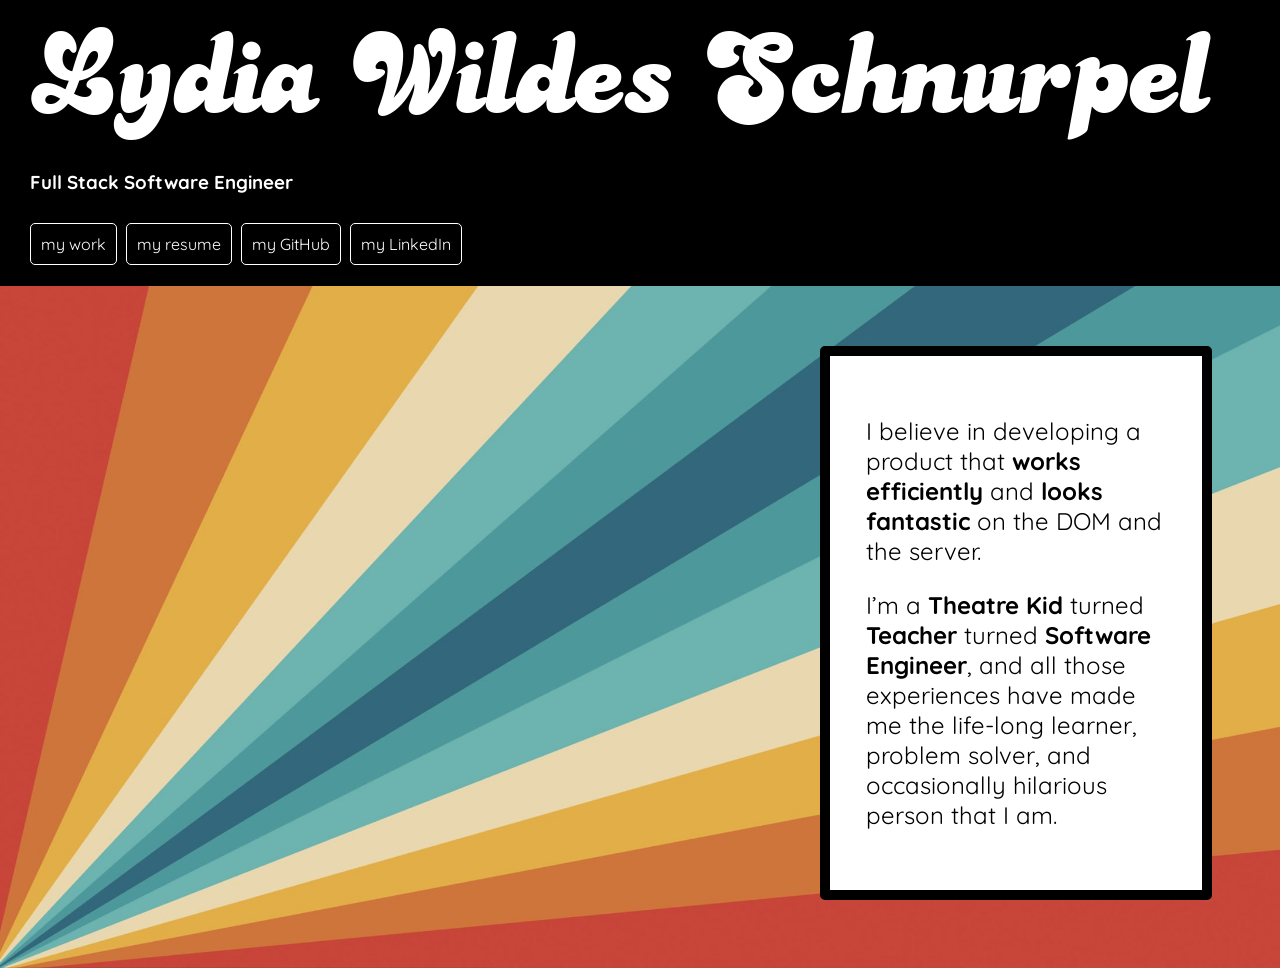
<file: index.html>
<!DOCTYPE html>
<html lang="en">
<head>
    <meta charset="UTF-8">
    <meta http-equiv="X-UA-Compatible" content="IE=edge">
    <meta name="viewport" content="width=device-width, initial-scale=1.0">
    <link rel="stylesheet" href="./styles.css">
    <link href="https://fonts.googleapis.com/css2?family=Quicksand&family=Sacramento&display=swap" rel="stylesheet">
    <link href="https://fonts.googleapis.com/css2?family=Quicksand:wght@400;500;600&family=Sacramento&display=swap" rel="stylesheet">
    <title>Lydia Wildes Schnurpel</title>
    <link rel="icon" type="image/x-icon" href="./favicon.ico">
</head>
<body id="home-page">
   
    <div id="home-header">
        <p id="home-name">Lydia Wildes Schnurpel</p>
        <h3 class="home-title">Full Stack Software Engineer</h3>
        <a href="./work.html">my work</a>
        <a href="./resume.html">my resume</a>
        <a href="https://github.com/lgwildes" target="_blank">my GitHub</a>
        <a href="https://www.linkedin.com/in/lydia-wildes-schnurpel-3275ab96/" target="_blank">my LinkedIn</a>
    </div>
    <div>
        
    </div>
    <div id="home-body">
    <div id="home-blurb">
        <p>I believe in developing a product that <b>works efficiently</b> and <b>looks fantastic</b> on the DOM and the server.</p>
        <p>I’m a <b>Theatre Kid</b> turned <b>Teacher</b> turned <b>Software Engineer</b>, and all those experiences have made me the life-long learner, problem solver, and occasionally hilarious person that I am. </p>
    </div>
    </div>
</body>
</html>
</file>
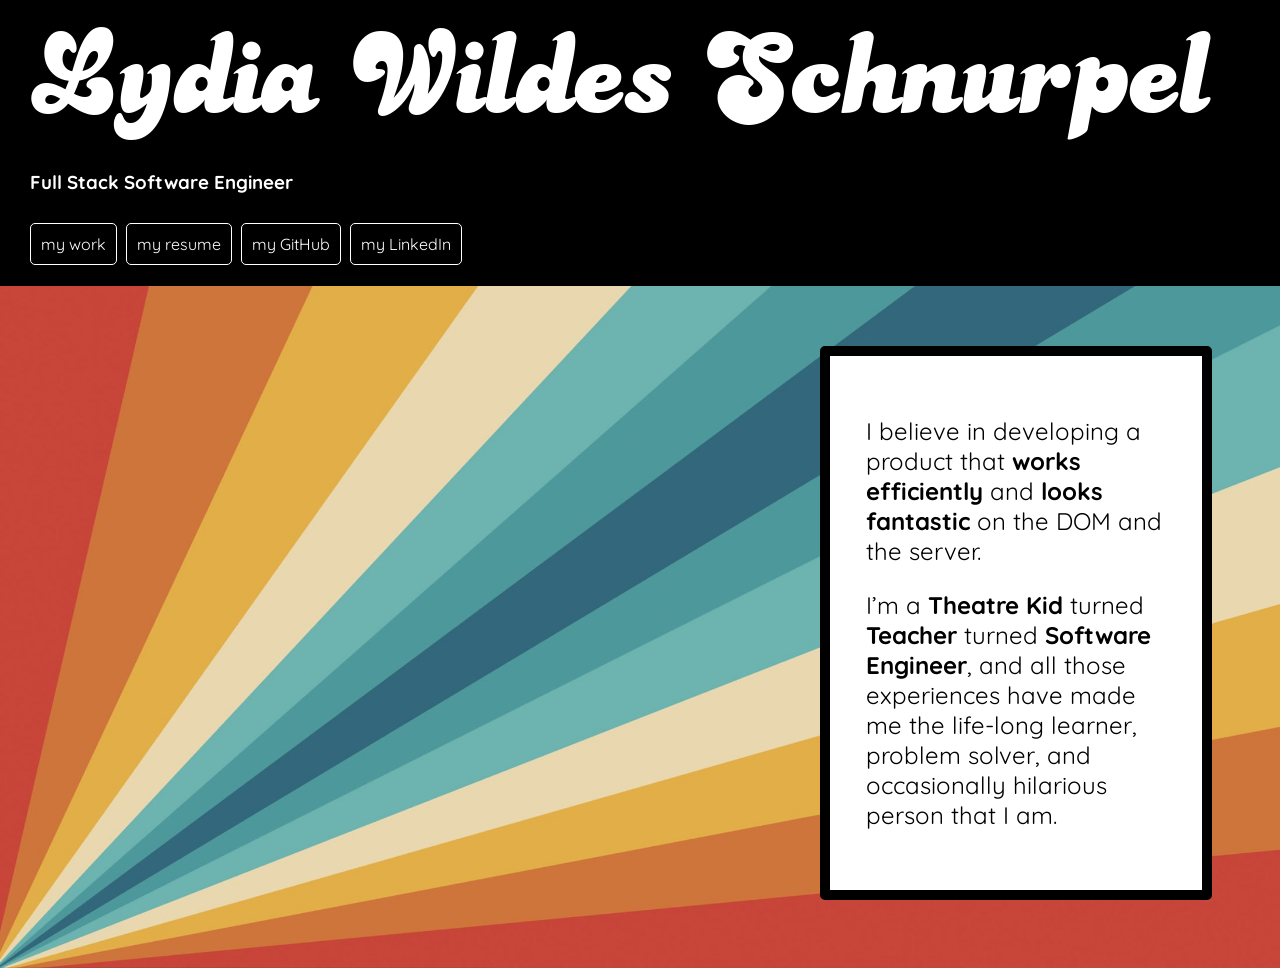
<file: html files/index.html>
<!DOCTYPE html>
<html lang="en">
<head>
    <meta charset="UTF-8">
    <meta http-equiv="X-UA-Compatible" content="IE=edge">
    <meta name="viewport" content="width=device-width, initial-scale=1.0">
    <link rel="stylesheet" href="./styles.css">
    <link href="https://fonts.googleapis.com/css2?family=Quicksand&family=Sacramento&display=swap" rel="stylesheet">
    <link href="https://fonts.googleapis.com/css2?family=Quicksand:wght@400;500;600&family=Sacramento&display=swap" rel="stylesheet">
    <title>Lydia Wildes Schnurpel</title>
    <link rel="icon" type="image/x-icon" href="favicon.ico">
</head>
<body id="home-page">
   
    <div id="home-header">
        <p id="home-name">Lydia Wildes Schnurpel</p>
        <h3 class="home-title">Full Stack Software Engineer</h3>
        <a href="./work.html">my work</a>
        <a href="./resume.html">my resume</a>
        <a href="https://github.com/lgwildes" target="_blank">my GitHub</a>
        <a href="https://www.linkedin.com/in/lydia-wildes-schnurpel-3275ab96/" target="_blank">my LinkedIn</a>
    </div>
    <div>
        
    </div>
    <div id="home-body">
    <div id="home-blurb">
        <p>I believe in developing a product that <b>works efficiently</b> and <b>looks fantastic</b> on the DOM and the server.</p>
        <p>I’m a <b>Theatre Kid</b> turned <b>Teacher</b> turned <b>Software Engineer</b>, and all those experiences have made me the life-long learner, problem solver, and occasionally hilarious person that I am. </p>
    </div>
    </div>
</body>
</html>
</file>
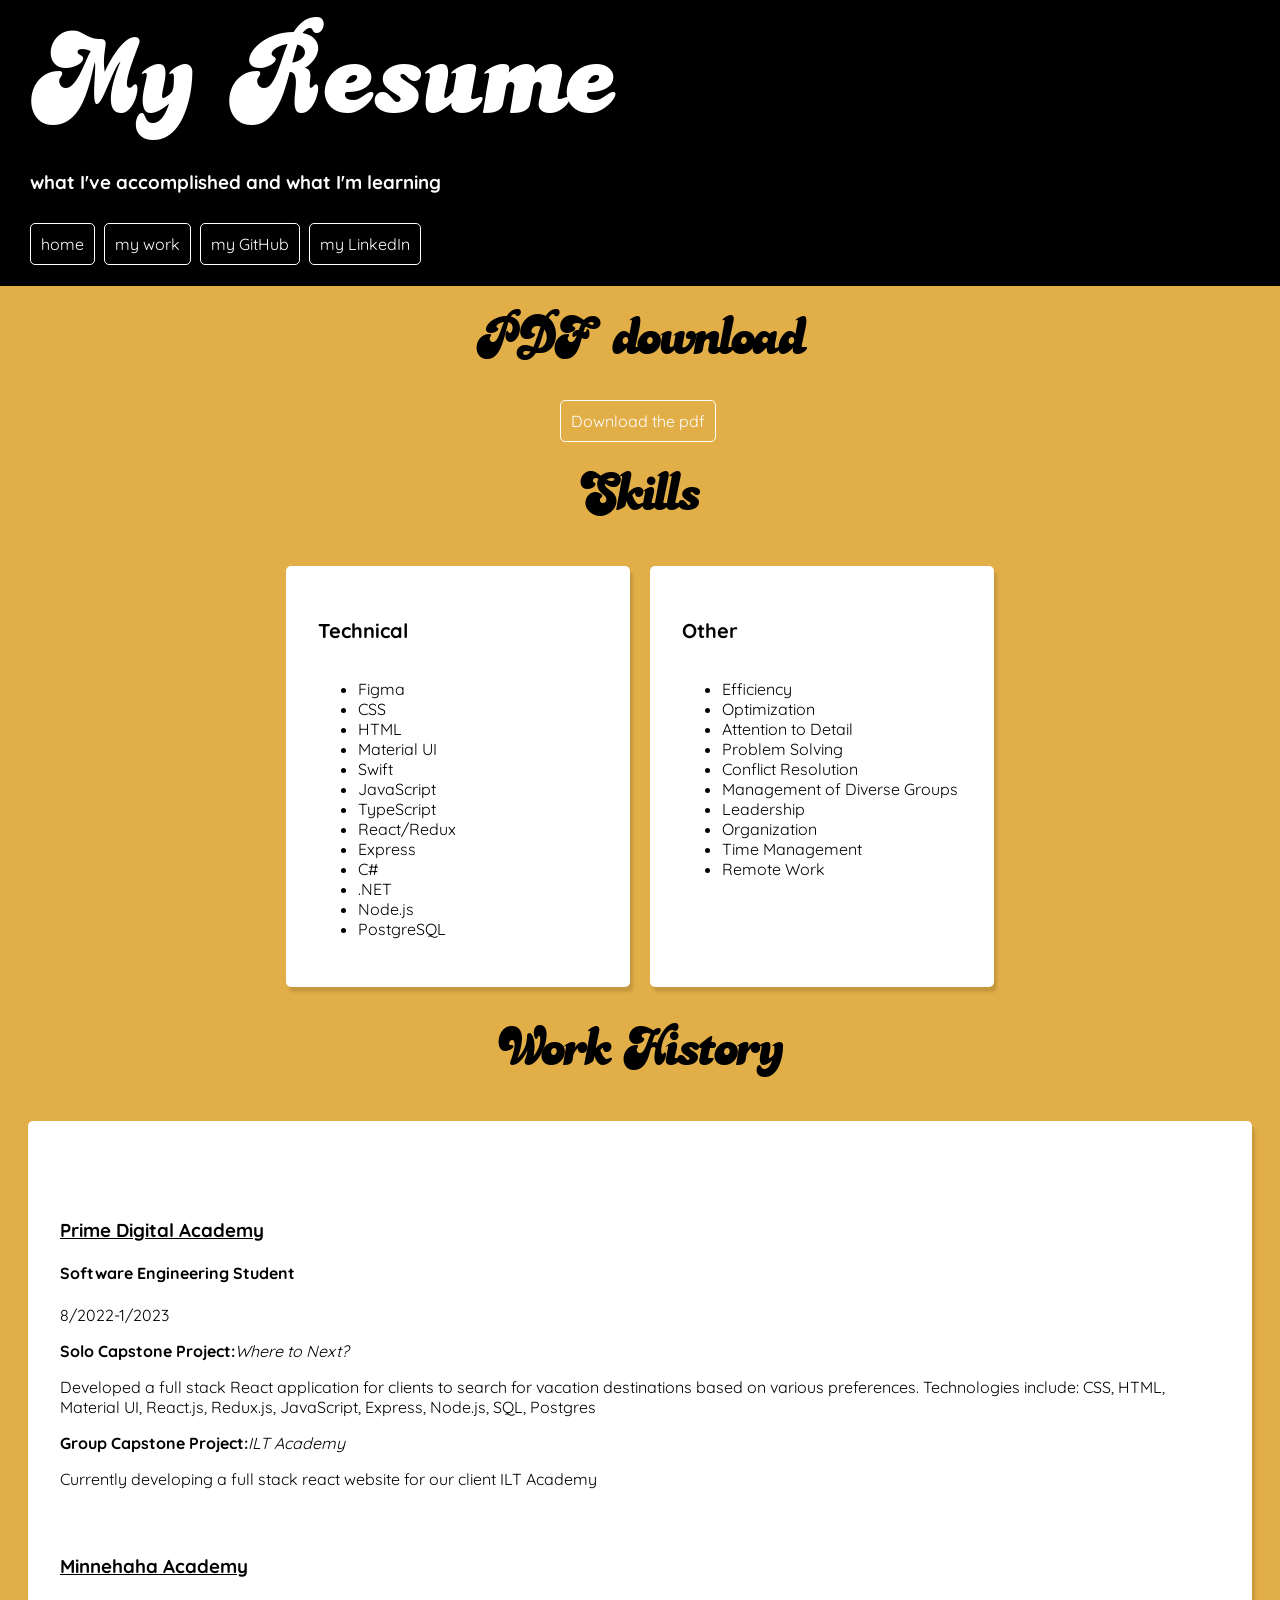
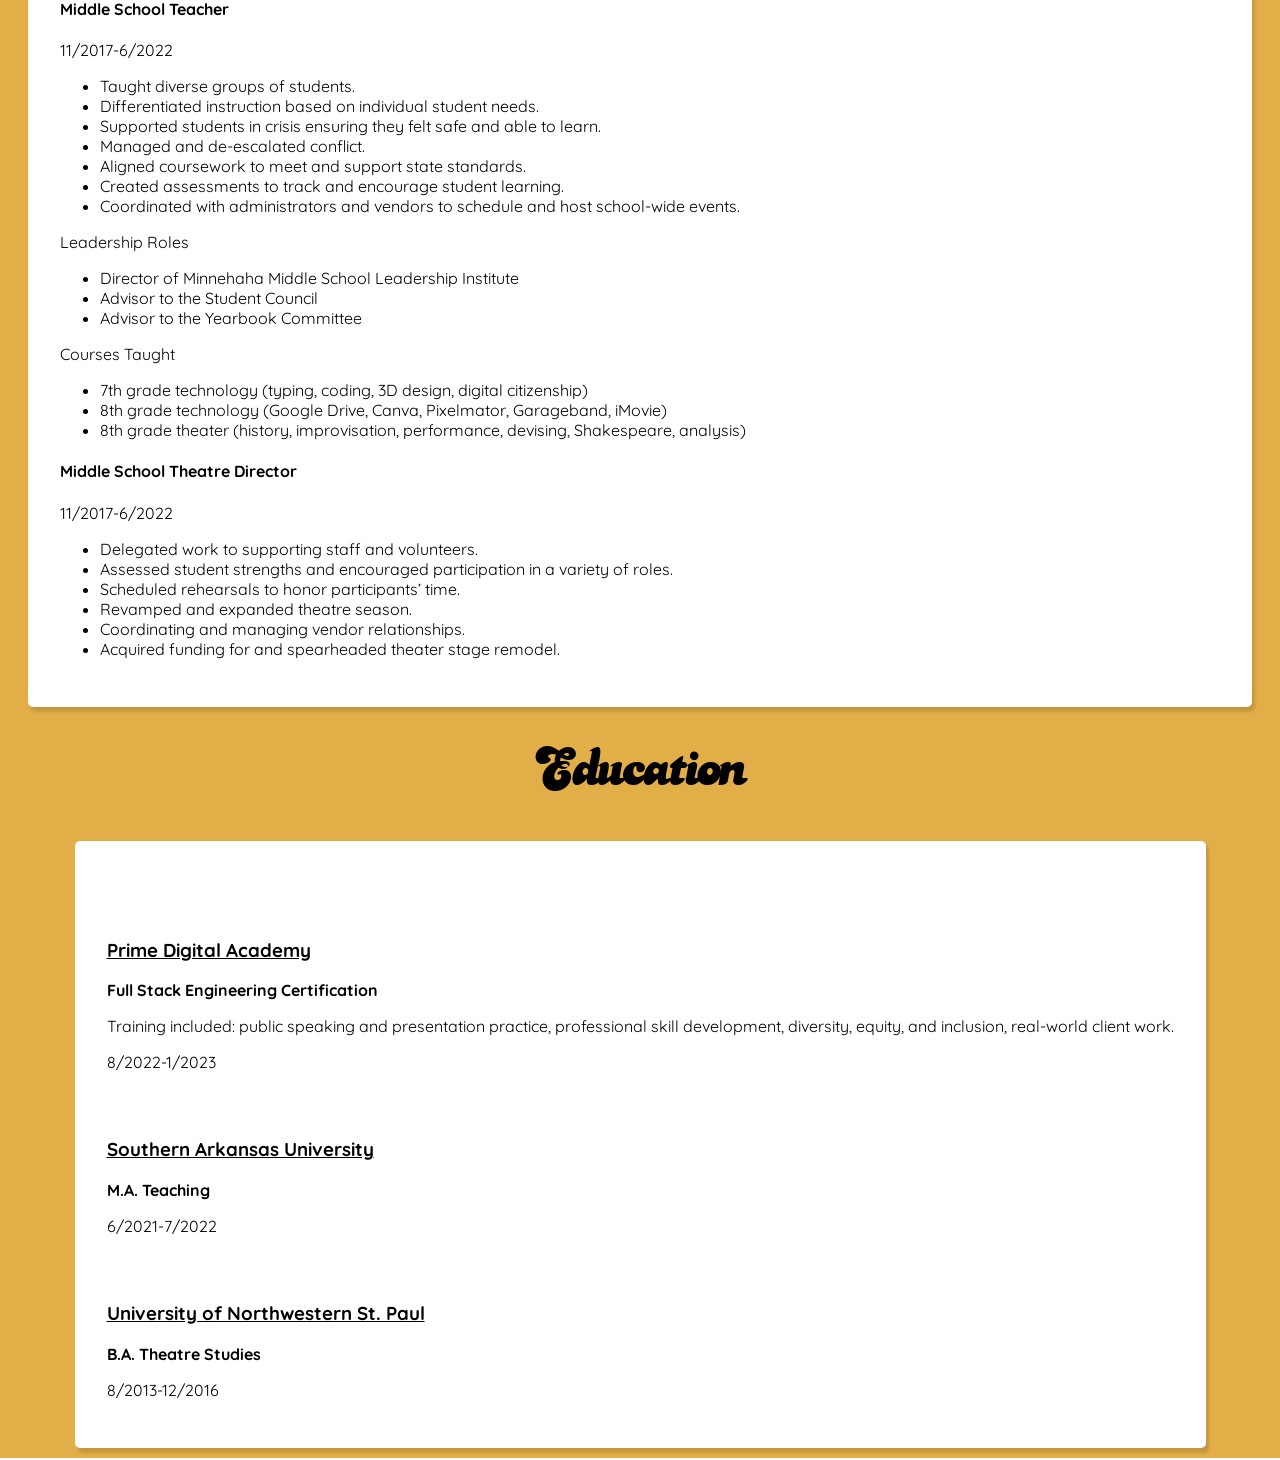
<file: resume.html>
<!DOCTYPE html>
<html lang="en">
<head>
    <meta charset="UTF-8">
    <meta http-equiv="X-UA-Compatible" content="IE=edge">
    <meta name="viewport" content="width=device-width, initial-scale=1.0">
    <link rel="stylesheet" href="styles.css">
    <link href="https://fonts.googleapis.com/css2?family=Quicksand&family=Sacramento&display=swap" rel="stylesheet">
    <link href="https://fonts.googleapis.com/css2?family=Quicksand:wght@400;500;600&family=Sacramento&display=swap" rel="stylesheet">
    <title>LWS Resume</title>
    <link rel="icon" type="image/x-icon" href="./favicon.ico">
</head>
<body>
    <div class="page-header">
        <p id="resume-title">My Resume</p>
        <h3 class="home-title">what I've accomplished and what I'm learning</h3>
        <a href="./index.html">home</a>
        <a href="./work.html">my work</a>
        <a href="https://github.com/lgwildes" target="_blank">my GitHub</a>
        <a href="https://www.linkedin.com/in/lydia-wildes-schnurpel-3275ab96/" target="_blank">my LinkedIn</a>
    </div>
    <div id="resume-background">
        <div id="resume-body">
            <p class="section-title">PDF download</p>
            <a href="../Lydia Wildes Schnurpel Resume 12:5.pdf" download="Lydia-Wildes-Schnurpel-Resume">Download the pdf</a>
            <p class="section-title">Skills</p>
                <div id="resume-skills">
                    <div id="skills-body">
                        
                        <div class="skills-area">
                            <h3 class="skills-header">Technical</h3>
                            <ul>
                                <li>Figma</li>
                                <li>CSS</li>
                                <li>HTML</li>
                                <li>Material UI</li>
                                <li>Swift</li>
                                <li>JavaScript</li>
                                <li>TypeScript</li>
                                <li>React/Redux</li>
                                <li>Express</li>
                                <li>C#</li>
                                <li>.NET</li>
                                <li>Node.js</li>
                                <li>PostgreSQL</li>
                            </ul>
                        </div>
                        <div class="skills-area">
                            <h3 class="skills-header">Other</h3>
                            <ul>
                                <li>Efficiency</li>
                                <li>Optimization</li>
                                <li>Attention to Detail</li>
                                <li>Problem Solving</li>
                                <li>Conflict Resolution</li>
                                <li>Management of Diverse Groups</li>
                                <li>Leadership</li>
                                <li>Organization</li>
                                <li>Time Management</li>
                                <li>Remote Work</li>
    
                            </ul>
                        </div>
                    </div>
                </div>
            <p class="section-title">Work History</p>
                <div id="resume-work">
                    <div>
                        <h3 class="employer">Prime Digital Academy</h3>
                        <h4>Software Engineering Student</h4>
                        <p>8/2022-1/2023</p>
                        <p><b>Solo Capstone Project:</b><em>Where to Next?</em></p>
                        <p>Developed a full stack React application for clients to search for vacation destinations based on various preferences. Technologies include: CSS, HTML, Material UI, React.js, Redux.js, JavaScript, Express, Node.js, SQL, Postgres</p>
                        <p><b>Group Capstone Project:</b><em>ILT Academy</em></p>
                        <p>Currently developing a full stack react website for our client ILT Academy</p>
                    </div>
                   <div>
                        <h3 class="employer">Minnehaha Academy</h3>
                        <h4>Middle School Teacher</h4>
                        <p>11/2017-6/2022</p>
                        <ul>
                            <li>Taught diverse groups of students.</li>
                            <li>Differentiated instruction based on individual student needs.</li>
                            <li>Supported students in crisis ensuring they felt safe and able to learn.</li>
                            <li>Managed and de-escalated conflict.</li>
                            <li>Aligned coursework to meet and support state standards.</li>
                            <li>Created assessments to track and encourage student learning.
                            </li>
                            <li>Coordinated with administrators and vendors to schedule and host school-wide events.</li>
                        </ul>
                        <p>Leadership Roles</p>
                        <ul>
                            <li>Director of Minnehaha Middle School Leadership Institute</li>
                            <li>Advisor to the Student Council</li>
                            <li>Advisor to the Yearbook Committee</li>
                        </ul>
                        <p>Courses Taught</p>
                        <ul>
                            <li>7th grade technology (typing, coding, 3D design, digital citizenship)
                            </li>
                            <li>8th grade technology (Google Drive, Canva, Pixelmator, Garageband, iMovie)</li>
                            <li>8th grade theater (history, improvisation, performance, devising, Shakespeare, analysis)
                            </li>
                        </ul>
                        <h4>Middle School Theatre Director</h4>
                        <p>11/2017-6/2022</p>
                        <ul>
                            <li>Delegated work to supporting staff and volunteers.</li>
                            <li>Assessed student strengths and encouraged participation in a variety of roles.</li>
                            <li>Scheduled rehearsals to honor participants’ time.</li>
                            <li>Revamped and expanded theatre season.</li>
                            <li>Coordinating and managing vendor relationships.</li>
                            <li>Acquired funding for and spearheaded theater stage remodel.</li>
    
                        </ul>
    
                   </div>
    
                    
                </div>
            <p class="section-title">Education</p>
                <div id="resume-education">
                    <div >
                        <h3 class="employer">Prime Digital Academy</h3>
                        <p><b>Full Stack Engineering Certification</b></p>
                        <p>Training included: public speaking and presentation practice, professional skill development, diversity, equity, and inclusion, real-world client work.</p>
                        <p>8/2022-1/2023</p>
                    </div>
                    <div>
                        <h3 class="employer">Southern Arkansas University</h3>
                        <p><b>M.A. Teaching</b></p>
                        <p>6/2021-7/2022</p>
                    </div>
                    <div>
                        <h3 class="employer">University of Northwestern St. Paul</h3>
                        <p><b>B.A. Theatre Studies</b></p>
                        <p>8/2013-12/2016</p>
                    </div>
                </div>
        </div>
    </div>
    
</body>
</html>
</file>
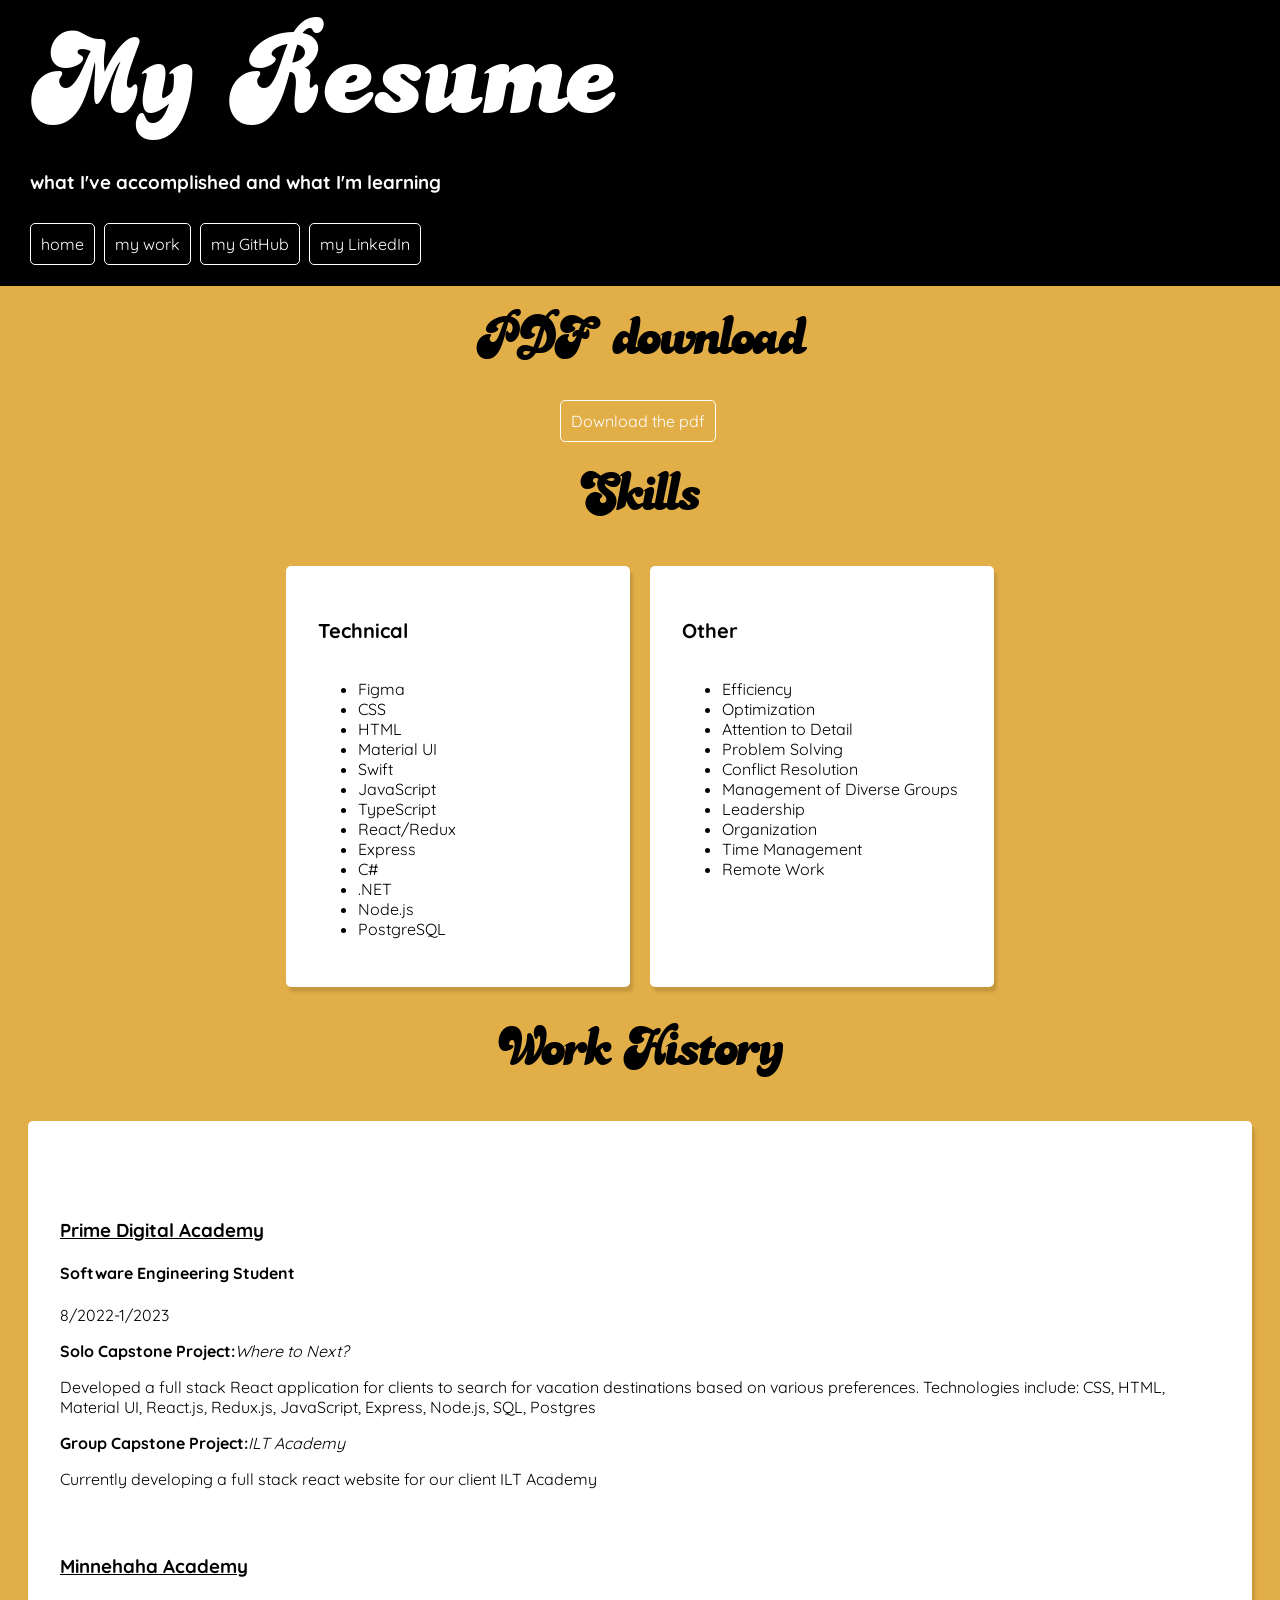
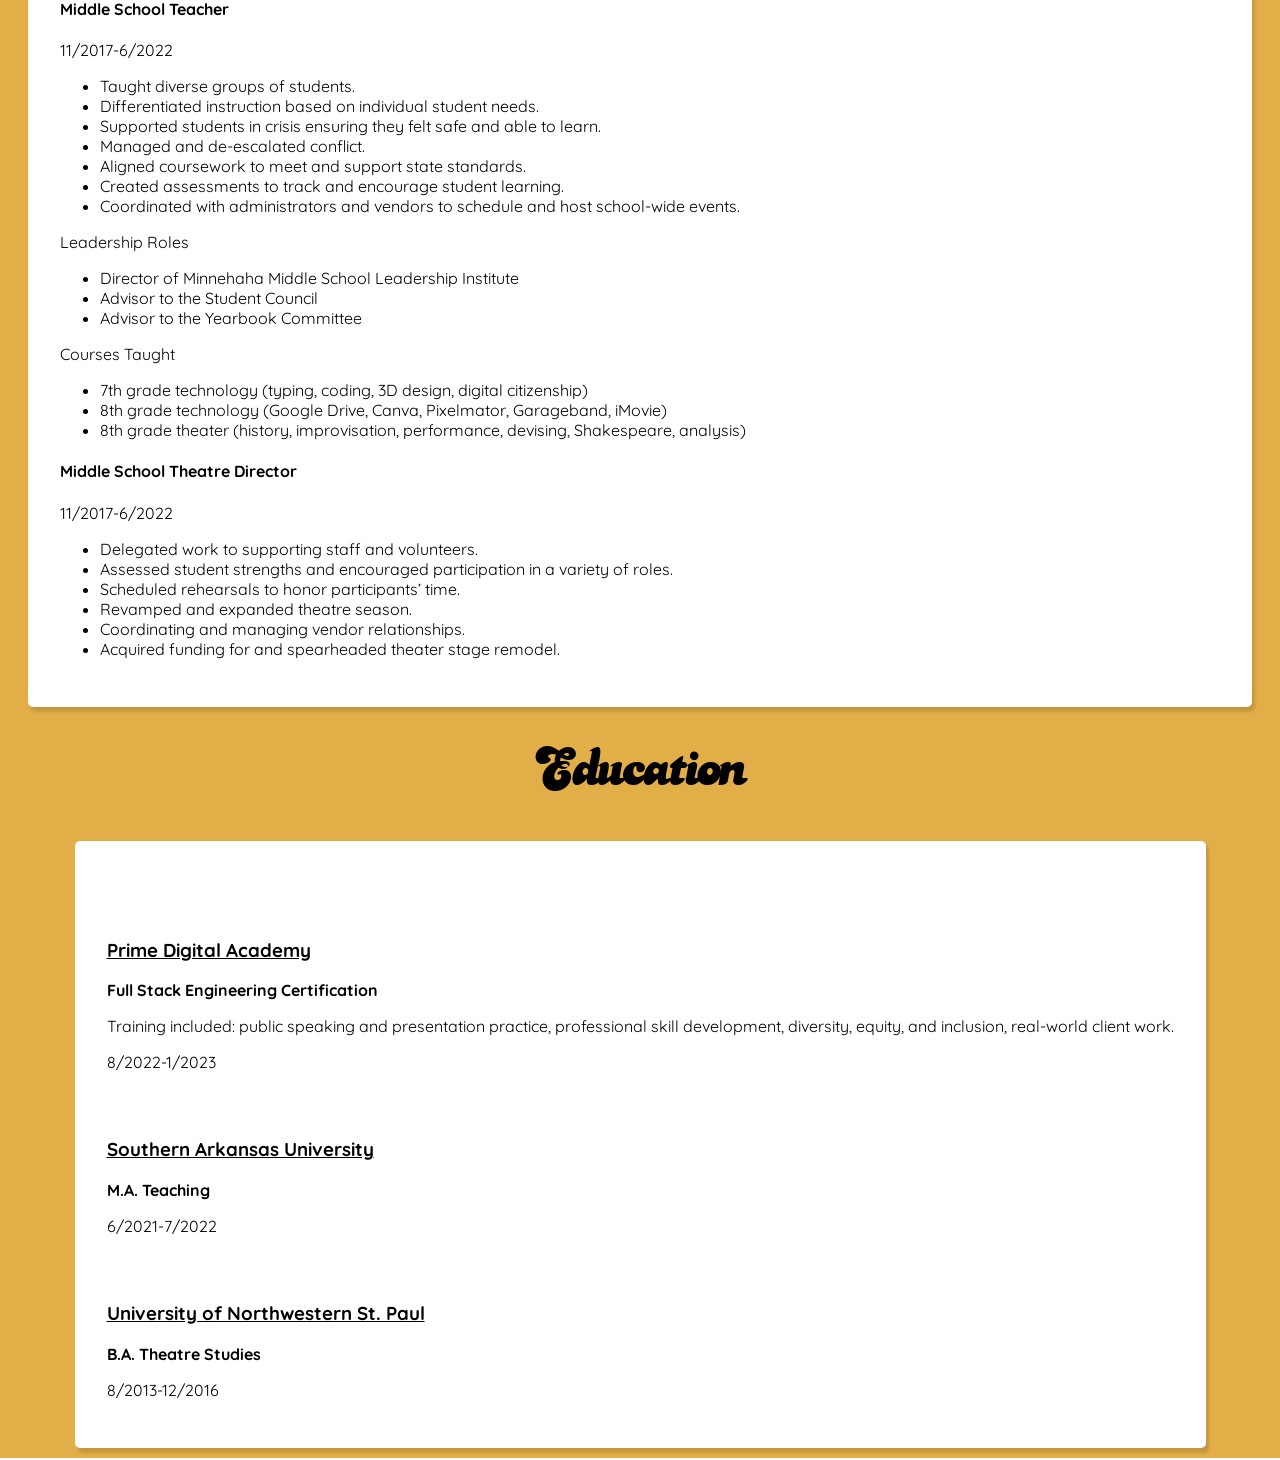
<file: html files/resume.html>
<!DOCTYPE html>
<html lang="en">
<head>
    <meta charset="UTF-8">
    <meta http-equiv="X-UA-Compatible" content="IE=edge">
    <meta name="viewport" content="width=device-width, initial-scale=1.0">
    <link rel="stylesheet" href="styles.css">
    <link href="https://fonts.googleapis.com/css2?family=Quicksand&family=Sacramento&display=swap" rel="stylesheet">
    <link href="https://fonts.googleapis.com/css2?family=Quicksand:wght@400;500;600&family=Sacramento&display=swap" rel="stylesheet">
    <title>LWS Resume</title>
    <link rel="icon" type="image/x-icon" href="favicon.ico">
</head>
<body>
    <div class="page-header">
        <p id="resume-title">My Resume</p>
        <h3 class="home-title">what I've accomplished and what I'm learning</h3>
        <a href="./index.html">home</a>
        <a href="./work.html">my work</a>
        <a href="https://github.com/lgwildes" target="_blank">my GitHub</a>
        <a href="https://www.linkedin.com/in/lydia-wildes-schnurpel-3275ab96/" target="_blank">my LinkedIn</a>
    </div>
    <div id="resume-background">
        <div id="resume-body">
            <p class="section-title">PDF download</p>
            <a href="../Lydia Wildes Schnurpel Resume 12:5.pdf" download="Lydia-Wildes-Schnurpel-Resume">Download the pdf</a>
            <p class="section-title">Skills</p>
                <div id="resume-skills">
                    <div id="skills-body">
                        
                        <div class="skills-area">
                            <h3 class="skills-header">Technical</h3>
                            <ul>
                                <li>Figma</li>
                                <li>CSS</li>
                                <li>HTML</li>
                                <li>Material UI</li>
                                <li>Swift</li>
                                <li>JavaScript</li>
                                <li>TypeScript</li>
                                <li>React/Redux</li>
                                <li>Express</li>
                                <li>C#</li>
                                <li>.NET</li>
                                <li>Node.js</li>
                                <li>PostgreSQL</li>
                            </ul>
                        </div>
                        <div class="skills-area">
                            <h3 class="skills-header">Other</h3>
                            <ul>
                                <li>Efficiency</li>
                                <li>Optimization</li>
                                <li>Attention to Detail</li>
                                <li>Problem Solving</li>
                                <li>Conflict Resolution</li>
                                <li>Management of Diverse Groups</li>
                                <li>Leadership</li>
                                <li>Organization</li>
                                <li>Time Management</li>
                                <li>Remote Work</li>
    
                            </ul>
                        </div>
                    </div>
                </div>
            <p class="section-title">Work History</p>
                <div id="resume-work">
                    <div>
                        <h3 class="employer">Prime Digital Academy</h3>
                        <h4>Software Engineering Student</h4>
                        <p>8/2022-1/2023</p>
                        <p><b>Solo Capstone Project:</b><em>Where to Next?</em></p>
                        <p>Developed a full stack React application for clients to search for vacation destinations based on various preferences. Technologies include: CSS, HTML, Material UI, React.js, Redux.js, JavaScript, Express, Node.js, SQL, Postgres</p>
                        <p><b>Group Capstone Project:</b><em>ILT Academy</em></p>
                        <p>Currently developing a full stack react website for our client ILT Academy</p>
                    </div>
                   <div>
                        <h3 class="employer">Minnehaha Academy</h3>
                        <h4>Middle School Teacher</h4>
                        <p>11/2017-6/2022</p>
                        <ul>
                            <li>Taught diverse groups of students.</li>
                            <li>Differentiated instruction based on individual student needs.</li>
                            <li>Supported students in crisis ensuring they felt safe and able to learn.</li>
                            <li>Managed and de-escalated conflict.</li>
                            <li>Aligned coursework to meet and support state standards.</li>
                            <li>Created assessments to track and encourage student learning.
                            </li>
                            <li>Coordinated with administrators and vendors to schedule and host school-wide events.</li>
                        </ul>
                        <p>Leadership Roles</p>
                        <ul>
                            <li>Director of Minnehaha Middle School Leadership Institute</li>
                            <li>Advisor to the Student Council</li>
                            <li>Advisor to the Yearbook Committee</li>
                        </ul>
                        <p>Courses Taught</p>
                        <ul>
                            <li>7th grade technology (typing, coding, 3D design, digital citizenship)
                            </li>
                            <li>8th grade technology (Google Drive, Canva, Pixelmator, Garageband, iMovie)</li>
                            <li>8th grade theater (history, improvisation, performance, devising, Shakespeare, analysis)
                            </li>
                        </ul>
                        <h4>Middle School Theatre Director</h4>
                        <p>11/2017-6/2022</p>
                        <ul>
                            <li>Delegated work to supporting staff and volunteers.</li>
                            <li>Assessed student strengths and encouraged participation in a variety of roles.</li>
                            <li>Scheduled rehearsals to honor participants’ time.</li>
                            <li>Revamped and expanded theatre season.</li>
                            <li>Coordinating and managing vendor relationships.</li>
                            <li>Acquired funding for and spearheaded theater stage remodel.</li>
    
                        </ul>
    
                   </div>
    
                    
                </div>
            <p class="section-title">Education</p>
                <div id="resume-education">
                    <div >
                        <h3 class="employer">Prime Digital Academy</h3>
                        <p><b>Full Stack Engineering Certification</b></p>
                        <p>Training included: public speaking and presentation practice, professional skill development, diversity, equity, and inclusion, real-world client work.</p>
                        <p>8/2022-1/2023</p>
                    </div>
                    <div>
                        <h3 class="employer">Southern Arkansas University</h3>
                        <p><b>M.A. Teaching</b></p>
                        <p>6/2021-7/2022</p>
                    </div>
                    <div>
                        <h3 class="employer">University of Northwestern St. Paul</h3>
                        <p><b>B.A. Theatre Studies</b></p>
                        <p>8/2013-12/2016</p>
                    </div>
                </div>
        </div>
    </div>
    
</body>
</html>
</file>
<file: styles.css>
@font-face {
    font-family: 'Gv. time';
    src: url('Gvtime-Regular.woff2') format('woff2'),
        url('Gvtime-Regular.woff') format('woff');
    font-weight:normal;
    font-style: normal;
    font-display: swap;
}



/* HOME PAGE */
#home-page{ 
    background-image: url("./WallpaperDog-20510060.jpg");
    background-size: cover;
}

#home-header{
    background-color: black;
    color:white;
    font-family: 'Quicksand', sans-serif;
    margin-left: -10px;
    margin-right: -10px;
    margin-top: -10px;
    padding: 2em;
}

#home-name{
    font-family: 'Gv. time' ;
    font-size: 128px;
    letter-spacing: 5px;
    line-height: 100px;
    margin-top: 10px;
    margin-bottom: 30px;
}

.home-title{
    margin-bottom: 40px;
}

#home-body{
    font-family: 'Quicksand', sans-serif;
    display: flex;
    flex-direction: row;
    justify-content: flex-end;
}
#home-blurb{
    
    width: 300px;
    background-color: white;
    border: 10px solid black;
    font-size: 24px;
    padding: 1.5em;
    margin: 2.5em;
    border-radius: 5px;
    
}

a{
    color: white;
    text-decoration: none;
    margin-right: 5px;
    padding: 10px;
    border: 1px solid white;
    border-radius: 5px;
}
a:hover{
    background-color: white;
    color:black;
}

/* WORK PAGE */
#work-page {
    background-color:rgb(108,180,175);
    font-family: 'Quicksand', sans-serif;
    display: flex;
    flex-direction: column;
    justify-content: center;
    align-content: center;
    align-items: center;
    margin-left:-10px;
    margin-right: -10px;

}

.page-header{
    background-color: black;
    color:white;
    font-family: 'Quicksand', sans-serif;
    margin-left: -10px;
    margin-right: -10px;
    margin-top: -10px;
    padding: 2em;
    
}

#work-title{
    font-family: 'Gv. time' ;
    font-size: 128px;
    letter-spacing: 5px;
    line-height: 100px;
    margin-top: 10px;
    margin-bottom: 30px;
}

.work-item{
    display: flex;
    align-content: center;
    background-color: white;
    border: none;
    border-radius: 5px;
    align-items: center;
    flex-direction: column;
    box-shadow: 3px 5px 3px rgb(79, 130, 126);
    margin: 7em;
    padding-bottom: 3em;
    padding-left: 2em;
    padding-right: 2em;
}

/* RESUME PAGE */

#resume-title{
    font-family: 'Gv. time' ;
    font-size: 128px;
    letter-spacing: 5px;
    line-height: 100px;
    margin-top: 10px;
    margin-bottom: 30px;
}

#resume-background{
    background-color: rgb(226,174,72);
    margin-top: -20px;
    margin-left: -10px;
    margin-right: -10px;
    margin-bottom: -20px;
}
#resume-body{
    
    font-family: 'Quicksand', sans-serif;
    display: flex;
    flex-direction: column;
    align-items: center;
    margin: 20px;
 
}

#resume-skills{
    background-color: rgb(226,174,72);
    font-family: 'Quicksand', sans-serif;
    display: flex;
    flex-direction: row;
    align-items: center;

    margin-left: -10px;
    margin-right: -10px;

}

#skills-body{
    display:flex;
    flex-direction: row;

}

.section-title{
    font-family: 'Gv. time' ;
    font-size: 60px;
    margin: 10px;
}

.skills-area{
    display: flex;
    flex-direction: column;
    background-color: white;
    border-radius: 5px;
    margin: 10px;
    padding: 2em;
    width: 280px;
    box-shadow: 3px 5px 3px rgb(197, 152, 62);
}

.skills-header{
    font-size: 20px;
    font-weight: 700;
}

.employer{
    text-decoration: underline;
    margin-top: 65px;
}

#resume-work{
    background-color: white;
    border-radius: 5px;
    margin: 10px;
    padding: 2em;
    box-shadow: 3px 5px 3px rgb(197, 152, 62);
}

#resume-education{
    background-color: white;
    border-radius: 5px;
    margin: 10px;
    padding: 2em;
    box-shadow: 3px 5px 3px rgb(197, 152, 62);
}

.solo-button{
    color: black;
    text-decoration: none;
    margin-right: 5px;
    padding: 10px;
    border: 1px solid black;
    border-radius: 5px;
}
.solo-button:hover{
    color: white;
    background-color: black;
    text-decoration: none;
    margin-right: 5px;
    padding: 10px;
    border: 1px solid black;
    border-radius: 5px;
}
</file>
<file: html files/styles.css>
@font-face {
    font-family: 'Gv. time';
    src: url('Gvtime-Regular.woff2') format('woff2'),
        url('Gvtime-Regular.woff') format('woff');
    font-weight:normal;
    font-style: normal;
    font-display: swap;
}



/* HOME PAGE */
#home-page{ 
    background-image: url("./WallpaperDog-20510060.jpg");
    background-size: cover;
}

#home-header{
    background-color: black;
    color:white;
    font-family: 'Quicksand', sans-serif;
    margin-left: -10px;
    margin-right: -10px;
    margin-top: -10px;
    padding: 2em;
}

#home-name{
    font-family: 'Gv. time' ;
    font-size: 128px;
    letter-spacing: 5px;
    line-height: 100px;
    margin-top: 10px;
    margin-bottom: 30px;
}

.home-title{
    margin-bottom: 40px;
}

#home-body{
    font-family: 'Quicksand', sans-serif;
    display: flex;
    flex-direction: row;
    justify-content: flex-end;
}
#home-blurb{
    
    width: 300px;
    background-color: white;
    border: 10px solid black;
    font-size: 24px;
    padding: 1.5em;
    margin: 2.5em;
    border-radius: 5px;
    
}

a{
    color: white;
    text-decoration: none;
    margin-right: 5px;
    padding: 10px;
    border: 1px solid white;
    border-radius: 5px;
}
a:hover{
    background-color: white;
    color:black;
}

/* WORK PAGE */
#work-page {
    background-color:rgb(108,180,175);
    font-family: 'Quicksand', sans-serif;
    display: flex;
    flex-direction: column;
    justify-content: center;
    align-content: center;
    align-items: center;
    margin-left:-10px;
    margin-right: -10px;

}

.page-header{
    background-color: black;
    color:white;
    font-family: 'Quicksand', sans-serif;
    margin-left: -10px;
    margin-right: -10px;
    margin-top: -10px;
    padding: 2em;
    
}

#work-title{
    font-family: 'Gv. time' ;
    font-size: 128px;
    letter-spacing: 5px;
    line-height: 100px;
    margin-top: 10px;
    margin-bottom: 30px;
}

.work-item{
    display: flex;
    align-content: center;
    background-color: white;
    border: none;
    border-radius: 5px;
    align-items: center;
    flex-direction: column;
    box-shadow: 3px 5px 3px rgb(79, 130, 126);
    margin: 7em;
    padding-bottom: 3em;
    padding-left: 2em;
    padding-right: 2em;
}

/* RESUME PAGE */

#resume-title{
    font-family: 'Gv. time' ;
    font-size: 128px;
    letter-spacing: 5px;
    line-height: 100px;
    margin-top: 10px;
    margin-bottom: 30px;
}

#resume-background{
    background-color: rgb(226,174,72);
    margin-top: -20px;
    margin-left: -10px;
    margin-right: -10px;
    margin-bottom: -20px;
}
#resume-body{
    
    font-family: 'Quicksand', sans-serif;
    display: flex;
    flex-direction: column;
    align-items: center;
    margin: 20px;
 
}

#resume-skills{
    background-color: rgb(226,174,72);
    font-family: 'Quicksand', sans-serif;
    display: flex;
    flex-direction: row;
    align-items: center;

    margin-left: -10px;
    margin-right: -10px;

}

#skills-body{
    display:flex;
    flex-direction: row;

}

.section-title{
    font-family: 'Gv. time' ;
    font-size: 60px;
    margin: 10px;
}

.skills-area{
    display: flex;
    flex-direction: column;
    background-color: white;
    border-radius: 5px;
    margin: 10px;
    padding: 2em;
    width: 280px;
    box-shadow: 3px 5px 3px rgb(197, 152, 62);
}

.skills-header{
    font-size: 20px;
    font-weight: 700;
}

.employer{
    text-decoration: underline;
    margin-top: 65px;
}

#resume-work{
    background-color: white;
    border-radius: 5px;
    margin: 10px;
    padding: 2em;
    box-shadow: 3px 5px 3px rgb(197, 152, 62);
}

#resume-education{
    background-color: white;
    border-radius: 5px;
    margin: 10px;
    padding: 2em;
    box-shadow: 3px 5px 3px rgb(197, 152, 62);
}
</file>
